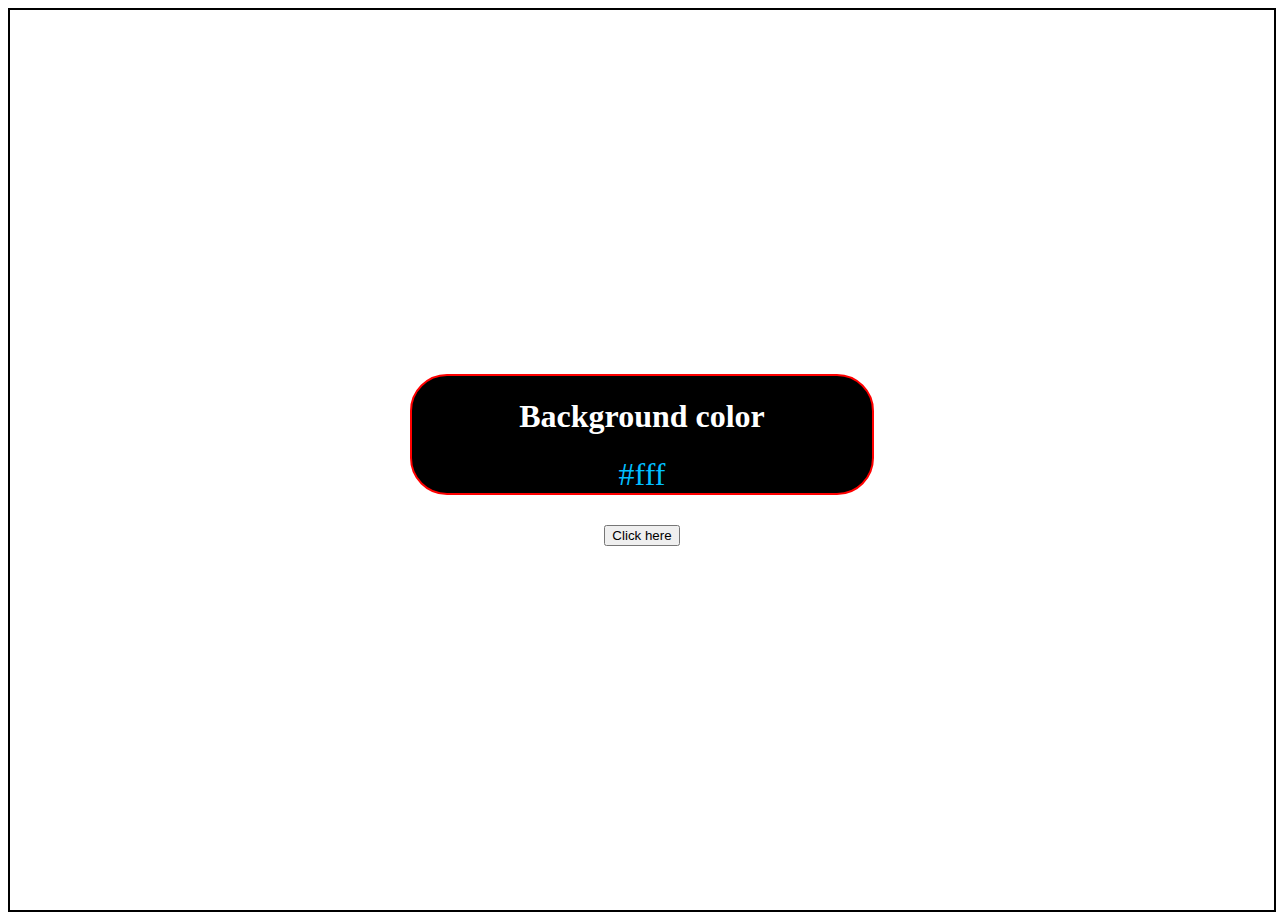
<file: freecodecamp project by me/color flipper/index.html>
<!DOCTYPE html>
<html lang="en">
<head>
	<meta charset="UTF-8">
	<meta name="viewport" content="width=device-width, initial-scale=1.0">
	<link rel="stylesheet" href="index.css">
	<title>color flipper</title>
</head>
<body>
	<div class="container">
		<div class="color">
			<h1>Background color</h1>
			<span id="span">#fff</span>
		</div>

		<button id="btn">Click here</button>


	</div>

	<script>
		let btn = document.getElementById('btn')
		let span = document.getElementById('span')

			const hex = [0,1,2,3,4,5,6,7,8,9,"A","B","C","D","E","F"]

		btn.addEventListener('click',changecolor)
		function changecolor () {
			
		

				
				let hex_color = "#";
				for(let i = 0;i<6;i++){
					const randomnumber = getnumber()
					hex_color+=hex[randomnumber]

				}

				console.log('btn pressed '+ hex_color)
				span.textContent = hex_color
				document.body.style.backgroundColor = hex_color
			
		}
		function getnumber () {
			return Math.floor(Math.random()*hex.length);
		}

	</script>
</body>
</html>
</file>
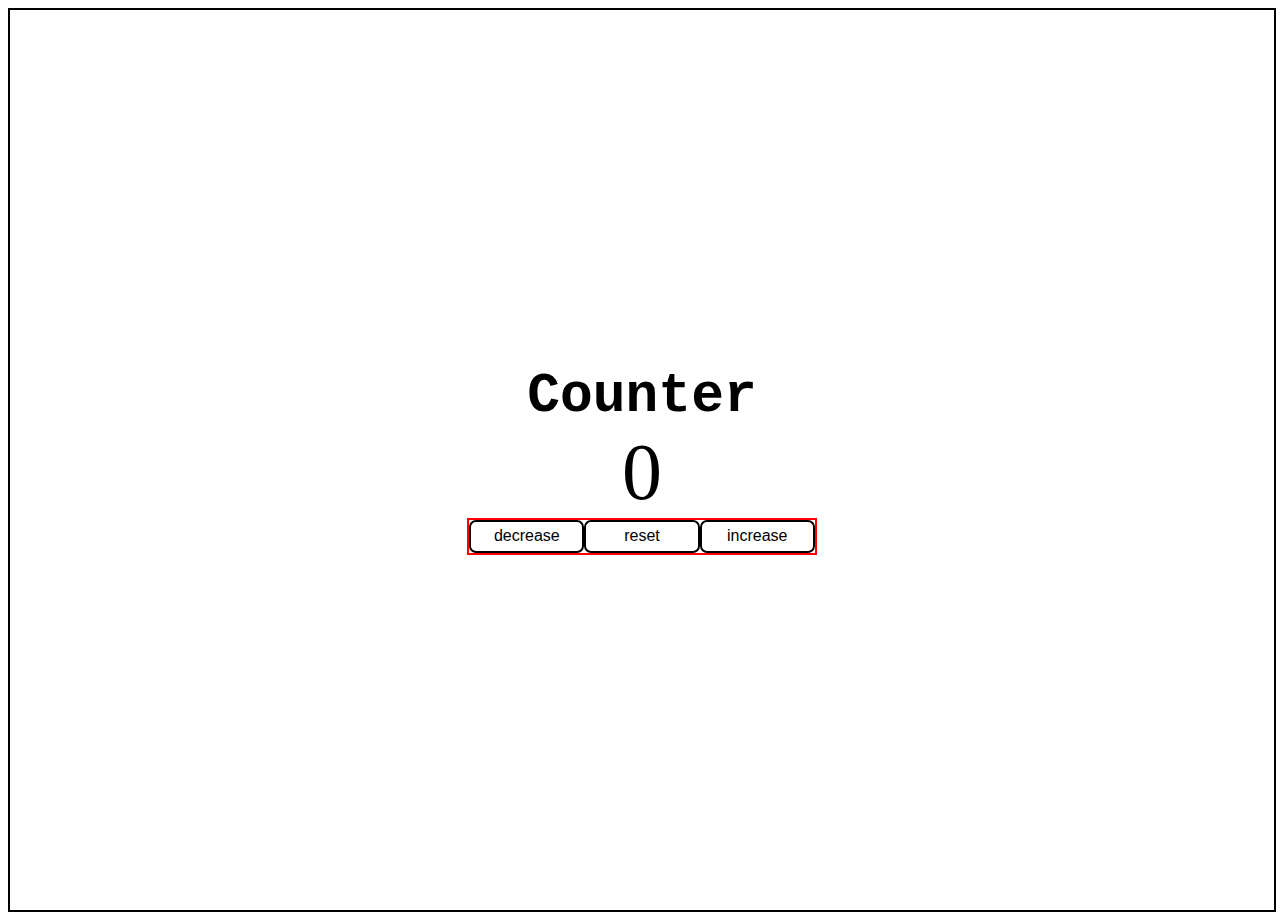
<file: freecodecamp project by me/counter/index.html>
<!DOCTYPE html>
<html lang="en">
<head>
	<meta charset="UTF-8">
	<link rel="stylesheet" href="index.css">
	<meta name="viewport" content="width=device-width, initial-scale=1.0">
	<title>counter</title>
</head>
<body>
	<div class="container">
		<h1>Counter</h1>
		<span id="value">0</span>
		<div class="button-container">
			<button class="btn decrease">decrease</button>
			<button class="btn reset">reset</button>
			<button class="btn increase">increase</button>
		</div>
	</div>

	<script>
		let count = 0;
		const value = document.getElementById('value')
		const btns = document.querySelectorAll('.btn')

		btns.forEach(function (item) {
			item.addEventListener('click',function (e) {
				const style = e.currentTarget.classList;
				console.log(style)
				if(style.contains('decrease')){
					count--;
				}else if(style.contains('reset')){
					count=0;
				}else{
					count++;
				}

				if(count>0){
					value.style.color = 'green';
				}else if(count==0){
					value.style.color = 'black';
				}else{
					value.style.color = 'red';
				}
				value.textContent = count;
			})
		})


	</script>
</body>
</html>
</file>
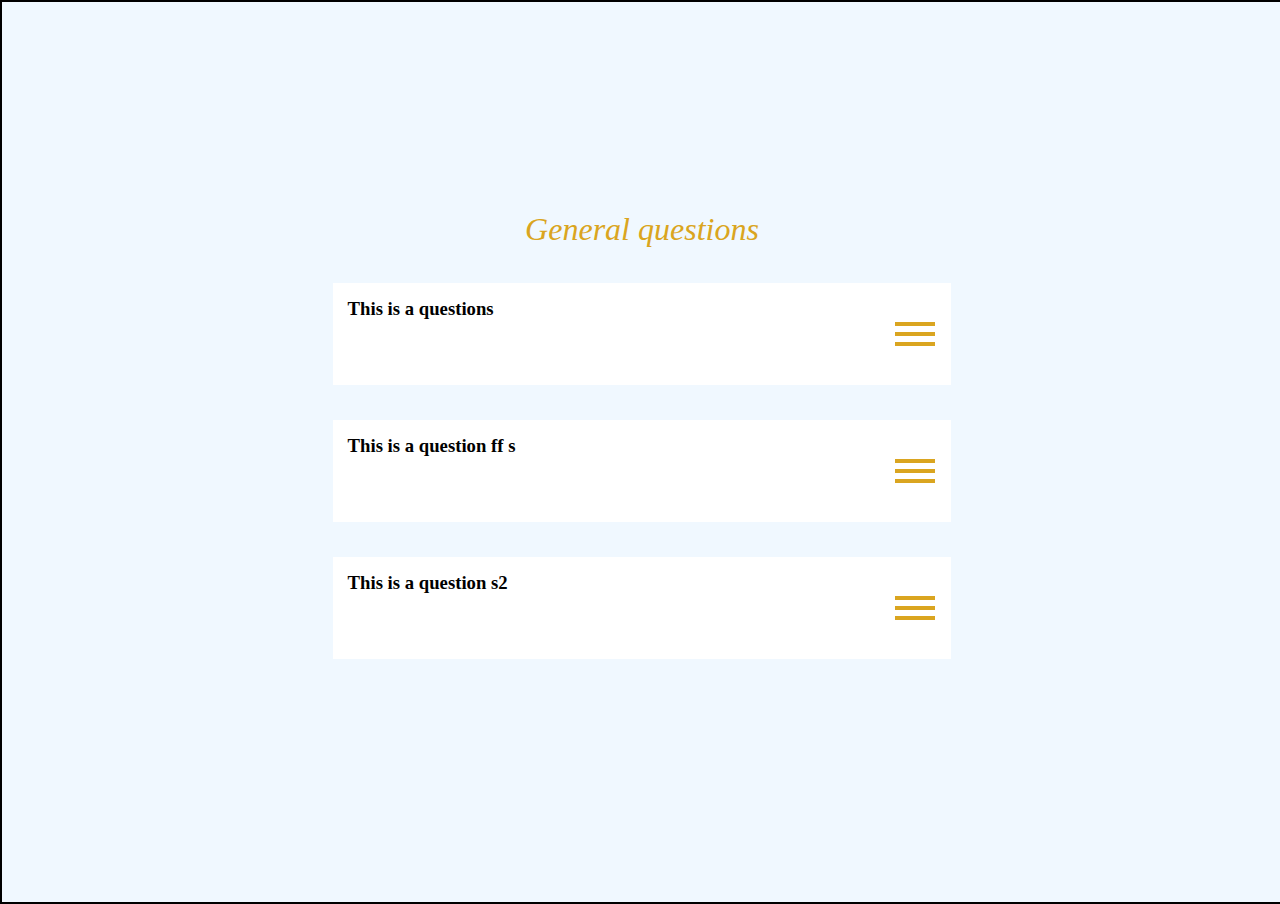
<file: freecodecamp project by me/general questions/index.html>
<!DOCTYPE html>
<html lang="en">
<head>
	<meta charset="UTF-8">
	<link rel="stylesheet" href="index.css">
	<meta name="viewport" content="width=device-width, initial-scale=1.0">
	<title>General questions</title>
</head>
<body>
	<div class="container">
		<div class="box">
			<h1>General questions</h1>
			<ul class="ul-list">
				<li>
					<div class="open">
						<h3>This is a questions</h3>	
						<button class="openbtn">
							<div class="first first1"></div>
							<div class="first first2"></div>
							<div class="first first2"></div>
					
						</button>
						
					</div>
						<p class="remove paragraph">
							Lorem ipsum dolor sit amet, consectetur adipisicing elit, sed do eiusmod
							tempor incididunt ut labore et dolore magna aliqua. Ut enim ad minim ven
						</p>
				</li>

				<li>
					<div class="open">
						<h3>This is a question ff s</h3>	
						<button class="openbtn">
							<div class="first first1"></div>
							<div class="first first2"></div>
							<div class="first first2"></div>
					
						</button>
						
					</div>
						<p class="remove paragraph">
							Lorem ipsum dolor sit amet, consectetur adipisicing elit, sed do eiusmod
							tempor incididunt ut labore et dolore magna aliqua. Ut enim ad minim ven
						</p>
				</li>

				<li>
					<div class="open">
						<h3>This is a question s2 </h3>	
						<button class="openbtn">
							<div class="first first1"></div>
							<div class="first first2"></div>
							<div class="first first2"></div>
					
						</button>
						
					</div>
						<p class="remove paragraph">
							Lorem ipsum dolor sit amet, consectetur adipisicing elit, sed do eiusmod
							tempor incididunt ut labore et dolore magna aliqua. Ut enim ad minim ven
						</p>
				</li>


			</ul>
		</div>
	</div>


	<script>
		// btn.forEach((e)=>{console.log(e.parentNode.parentNode.children[1])})
		let btn = document.querySelectorAll('.openbtn')
		btn.forEach((e)=>{
			e.addEventListener('click',(event)=>{
				event.currentTarget.parentNode.parentNode.children[1].classList.toggle('remove')
				event.currentTarget.parentNode.parentNode.children[1].classList.toggle('rotate')
					
			})
		})
	</script>
</body>
</html>
</file>
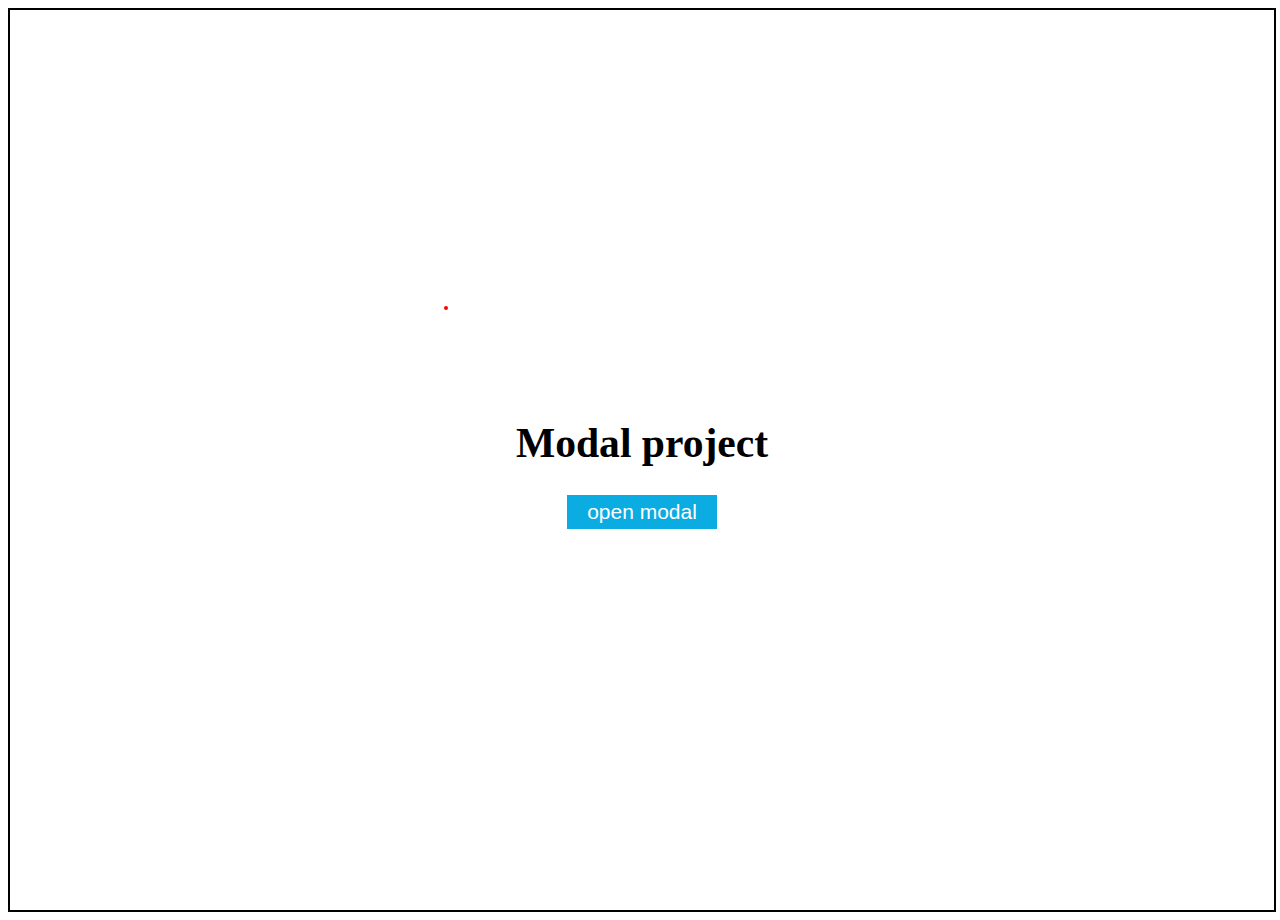
<file: freecodecamp project by me/modal/index.html>
<!DOCTYPE html>
<html lang="en">
<head>
	<meta charset="UTF-8">
	<link rel="stylesheet" href="index.css">
	<meta name="viewport" content="width=device-width, initial-scale=1.0">
	<title>modal</title>
</head>
<body>
	<header>
		<div class="banner" id="banner1">
			<h1>Modal project</h1>
			<button class="btn" id="btn">open modal</button>
		</div>
	</header>


	<div class="header">
		<div class="banner" id="banner2" style="display: none;">
			
		</style>>
			<h1>Modal project dialog</h1>
			<button class="modal">
				<div class="first" id="f1"></div>
				<div class="first" id="f2"></div>
			</button>
		</div>
	</div>



<script>
	const btn = document.querySelector('.modal')
	const upperbtn = document.getElementById('btn')
	const banner1 = document.getElementById('banner1')
	const banner2 = document.getElementById('banner2')
	const header = document.querySelector('header')

	btn.addEventListener('click',(e) => {
	  banner2.style.display = 'none';
	  banner1.style.display = 'flex';
	  header.style.backgroundBlendMode = 'normal';	
	  	
	  
	});

	upperbtn.addEventListener('click',(e) => {
	  banner2.style.display = 'block';
	  banner1.style.display = 'none';
	  header.style.backgroundImage = "url('file:///C:/xampp/htdocs/php%20basics/forum/website/img/5.png'),linear-gradient(45deg,red,green)";
	  header.style.backgroundBlendMode = 'lighten';	
	  
	});
	
</script>

</body>
</html>
</file>
<file: freecodecamp project by me/color flipper/index.css>
.container{
	    border: 2px solid;
    width: 100%;
    height: 100vh;
    display: flex;
    justify-content: center;
    align-items: center;
    flex-direction: column;
}




.color{
	border: 2px solid red;
    width: 36vw;
    text-align: center;
    background-color: black;
    border-radius: 37px;
    margin-bottom: 30px;
}




h1{
	    color: white;
    font-family: cursive;
}

span{
	font-size: 2rem;
	color: deepskyblue;
}
</file>
<file: freecodecamp project by me/counter/index.css>
.container{
	    width: 100%;
    border: 2px solid;
    height: 100vh;
    justify-content: center;
    align-items: center;
    display: flex;
    flex-direction: column;
}

.button-container{
	    border: 2px solid red;
    width: 27vw;
    display: flex;
    justify-content: space-evenly;
}


h1{
font-size: 4.2em;
    font-family: monospace;
    padding: 0;
    margin: 0;
}

span{
	    font-size: 5rem;
}

.btn{
    width: 121px;
    height: 33px;
    font-size: 1rem;
    border: 2px solid;
    background: transparent;
    border-radius: 7px;
    transition: 0.3s;
}


.btn:hover{
	background-color: black;
	color: #fff;
}
</file>
<file: freecodecamp project by me/general questions/index.css>
*{
	margin: 0;
	padding: 0;
}
.container{
    border: 2px solid;
    width: 100%;
    height: 100vh;
    display: flex;
    background-color: aliceblue;
    justify-content: center;
    align-items: center;
}

.box{


}

h1{
    text-align: center;
    font-weight: 100;
    color: goldenrod;
    font-style: italic;
    font-family: cursive;
}


.ul-list{

}


.ul-list li{
    list-style: none;
    width: 46vw;
    margin: 35px;
    padding: 15px;
    background-color: #fff;
}

.ul-list li button{
    border: 2px;
    background: transparent;
    margin: 0px;
    height: 8vh;
}

.ul-list .first{
    border: 2px solid goldenrod;
    width: 36px;
    margin: 6px 1px;
}


.ul-list .first1{

}

.ul-list .first2{

}


.ul-list h3{

}

.ul-list li p{
	    /*border: 2px solid;*/
    width: 42vw;
    height: 10vh;
    /*display: flex;*/
    justify-content: center;
    align-items: center;
    text-align: center;
    font-size: 18px;

}


.paragraph{
	transition: 0.5s;
}

.paragraph:hover{
		transform: rotate(360deg);

}
.open{
	    display: flex;
    justify-content: space-between;
}





.remove{
	display: none;
}
</file>
<file: freecodecamp project by me/modal/index.css>
header{
	    width: 100%;
    height: 100vh;
    display: flex;
    justify-content: center;
    align-items: center;
    background-image: url('file:///C:/xampp/htdocs/php%20basics/forum/website/img/5.png');
    background-size: 100% 100%;
    border: 2px solid;
    background-repeat: no-repeat;
}



.banner{
	    border: 2px solid white;
    background-color: white;
    width: 30vw;
    height: 34vh;
    display: flex;
    flex-direction: column;
    justify-content: center;
    align-items: center;
    /*display: none;*/
    border-radius: 12px;
}


h1{
	font-size: 2.6rem;
}

.btn{
	    width: 150px;
    height: 34px;
    background-color: #0bace1;
    border: 2px;
    color: white;
    font-size: 21px;
}

.header{
	    border: 2px solid red;
    position: absolute;
    top: 34%;
    left: 34.7%;
    border-radius: 12px;
}



.modal{
	    border: 1px;
    background-color: white;
    position: absolute;
    top: 4%;
    right: 1%
}

.first{
    border: 2px solid;
    width: 25px;
    margin: 8px;
}

#f1{
transform: rotate(45deg);
}


#f2{
transform: rotate(123deg);
    position: relative;
    top: -12px;
}
</file>
